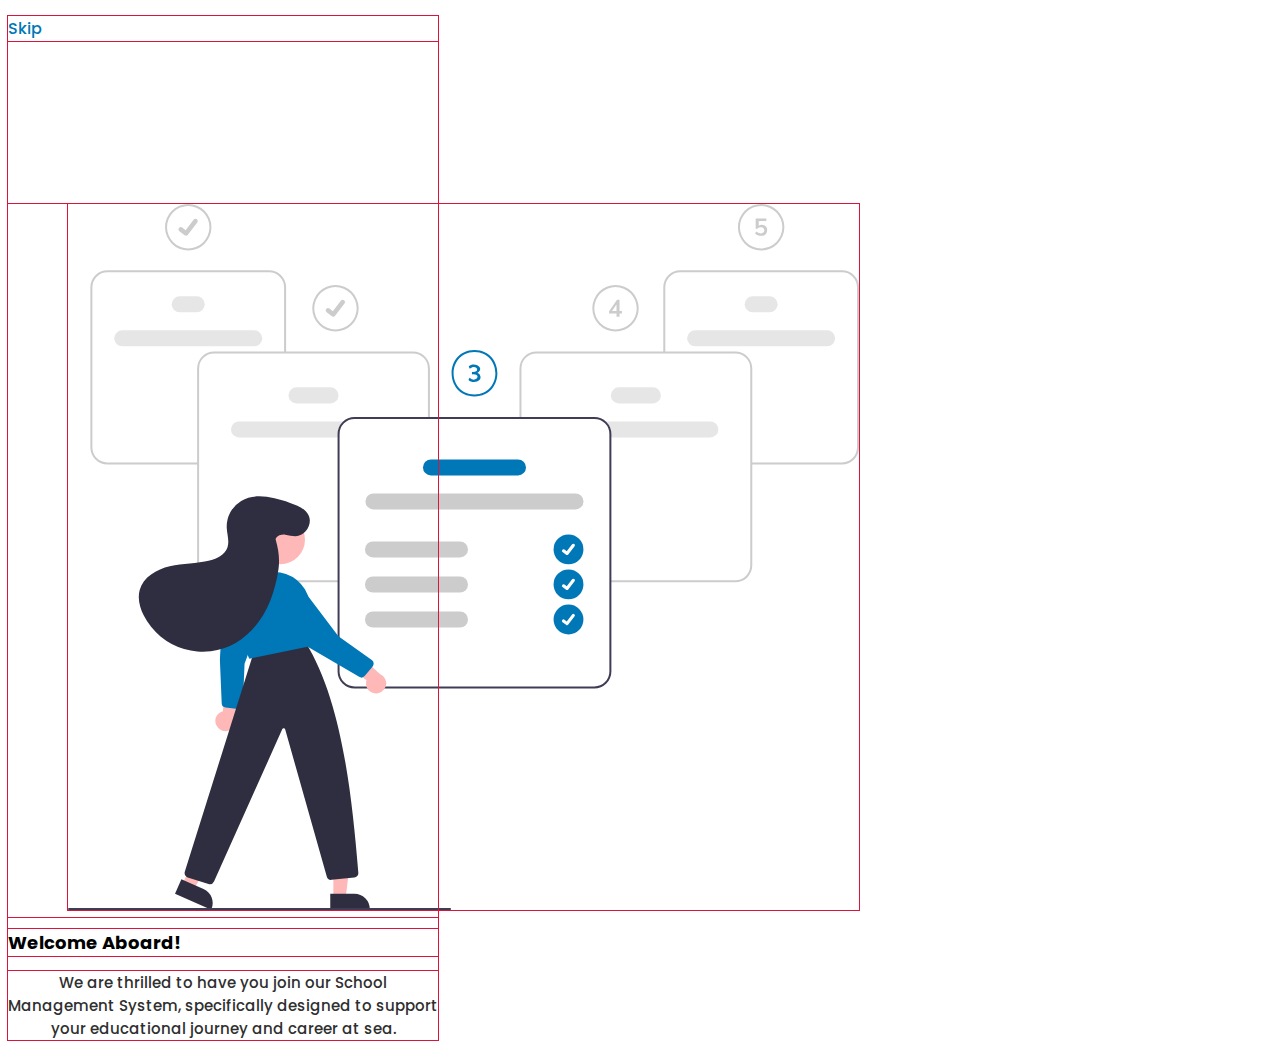
<file: PMI/index.html>
<!doctype html>
<html lang="en">
  <head>
    <title>PMI MOBILE</title>
    <!-- Required meta tags -->
    <meta charset="utf-8" />
    <meta
      name="viewport"
      content="width=device-width, initial-scale=1, shrink-to-fit=no"
    />
    <link
      href="https://cdn.jsdelivr.net/npm/bootstrap@5.3.2/dist/css/bootstrap.min.css"
      rel="stylesheet"
      integrity="sha384-T3c6CoIi6uLrA9TneNEoa7RxnatzjcDSCmG1MXxSR1GAsXEV/Dwwykc2MPK8M2HN"
      crossorigin="anonymous"
    />
    <link rel="stylesheet" href="style.css">
    <link rel="preconnect" href="https://fonts.googleapis.com">
    <link rel="preconnect" href="https://fonts.gstatic.com" crossorigin>
    <link
      href="https://fonts.googleapis.com/css2?family=Poppins:ital,wght@0,100;0,200;0,300;0,400;0,500;0,600;0,700;0,800;0,900;1,100;1,200;1,300;1,400;1,500;1,600;1,700;1,800;1,900&display=swap"
      rel="stylesheet">
  </head>

  <body>

    <div class="container">
      <div class="row">
        <div class="col-md-12">
          <div class="screen-1">
            <h3 class="text-end">Skip</h3>
            <div class="col-md-12 d-flex justify-content-center align-items-center onboarding-image">
              <img class="mx-auto img-fluid" src="assets/undraw_setup_wizard_re_nday.svg" alt="">
            </div>
            <div class="col-md-12">
              <h1 class="text-center">Welcome Aboard!</h1>
              <p>We are thrilled to have you join our School Management System, specifically designed to support your educational journey
              and career at sea.</p>
            </div>
          </div>
        </div>
      </div>
    </div>


    <!-- Bootstrap JavaScript Libraries -->
    <script
      src="https://cdn.jsdelivr.net/npm/@popperjs/core@2.11.8/dist/umd/popper.min.js"
      integrity="sha384-I7E8VVD/ismYTF4hNIPjVp/Zjvgyol6VFvRkX/vR+Vc4jQkC+hVqc2pM8ODewa9r"
      crossorigin="anonymous"
    ></script>

    <script
      src="https://cdn.jsdelivr.net/npm/bootstrap@5.3.2/dist/js/bootstrap.min.js"
      integrity="sha384-BBtl+eGJRgqQAUMxJ7pMwbEyER4l1g+O15P+16Ep7Q9Q+zqX6gSbd85u4mG4QzX+"
      crossorigin="anonymous"
    ></script>
  </body>
</html>
</file>
<file: PMI/style.css>
@import url('https://fonts.googleapis.com/css2?family=Poppins:ital,wght@0,100;0,200;0,300;0,400;0,500;0,600;0,700;0,800;0,900;1,100;1,200;1,300;1,400;1,500;1,600;1,700;1,800;1,900&display=swap');



* {
  font-family: "Poppins", sans-serif;
  outline: crimson 1px solid;
  box-sizing: border-box;
}

body {
  background-color: #ffffff;
    width: 430px;
}

.screen-1 {
  font-family: "Poppins", sans-serif;
  background-color: #ffffff;
  width: 100%;
}


.screen-1 h3 {
  color: #0077b6;
  font-size: 16px;
  font-weight: 500;
}

.onboarding-image {
  margin-top: 163px;
  padding-left: 60px;
  padding-right: 60px;
}


.screen-1 h1 {
  font-size: 18px; 
  font-weight: 700;
  color: #000000;
}

.screen-1 p {
    font-weight: 500;
    color: #2f2f2f;
    font-size: 15px;
    text-align: center;
}
</file>
